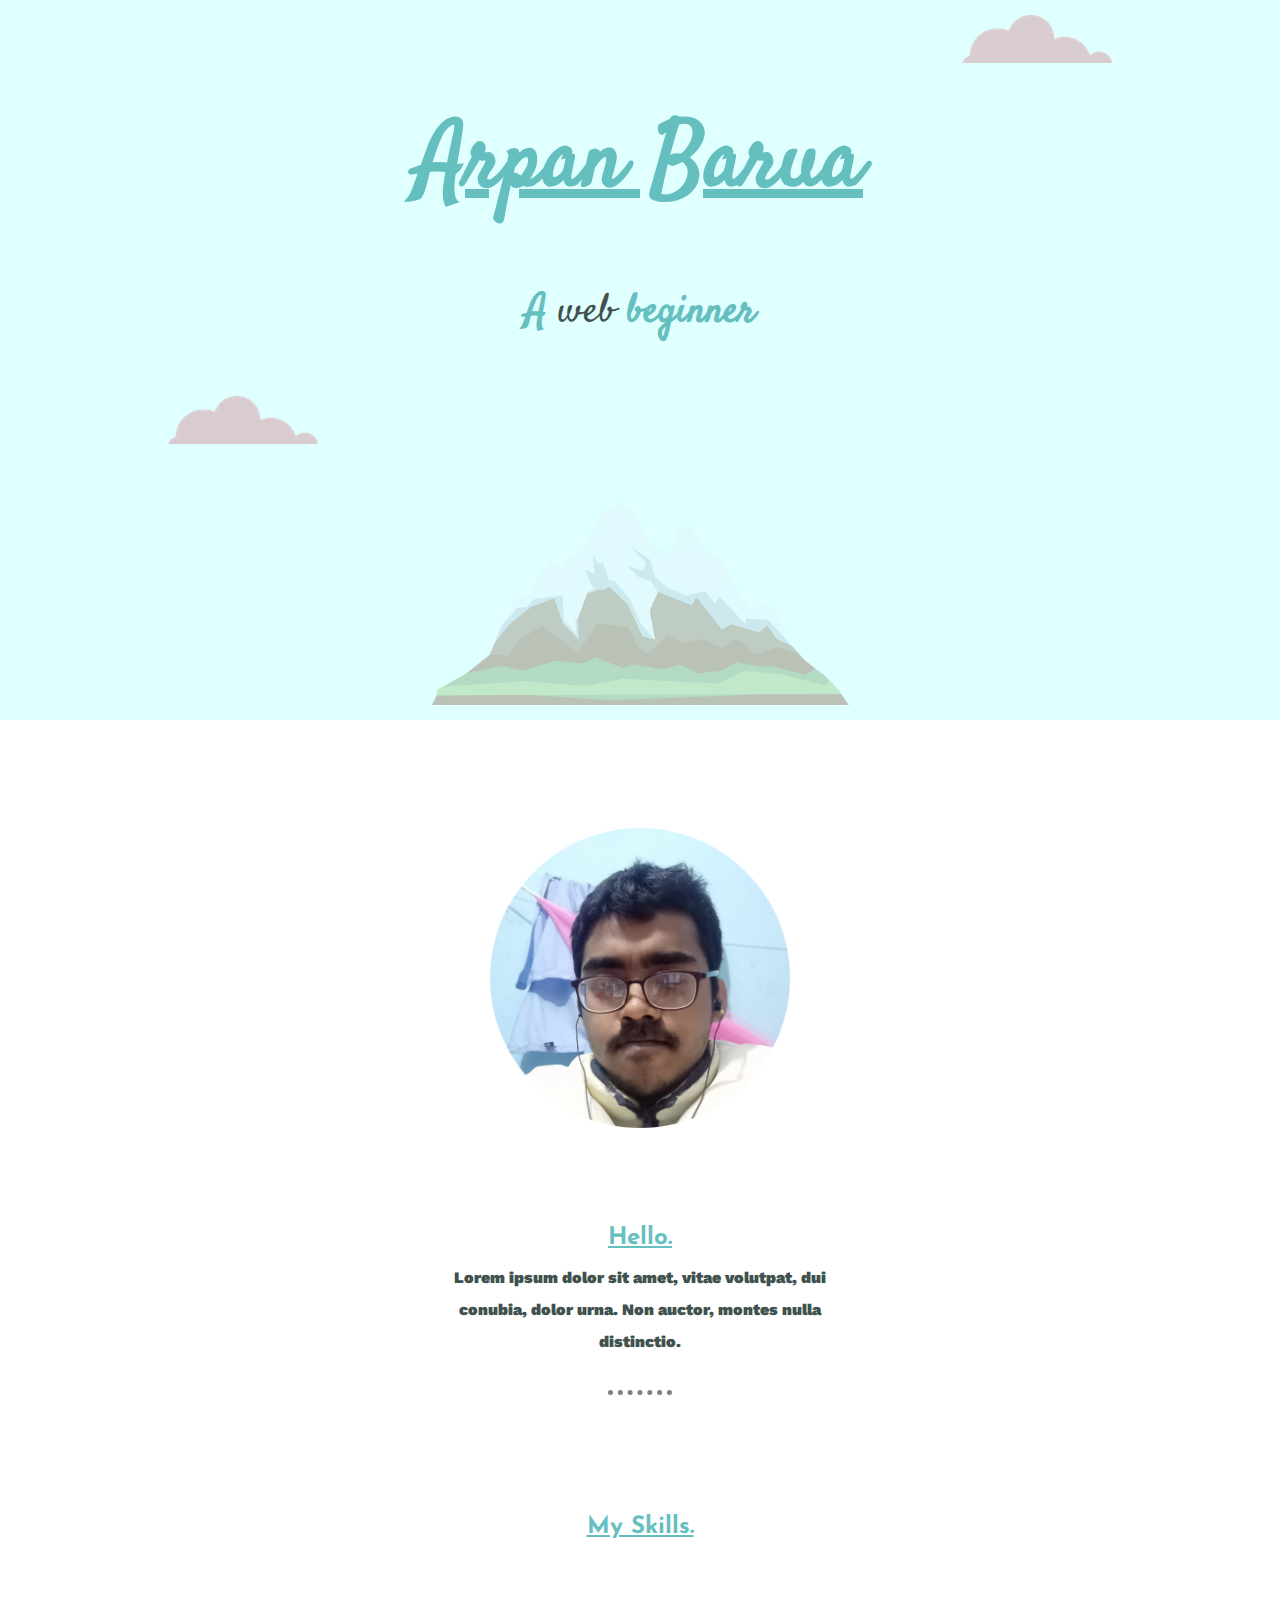
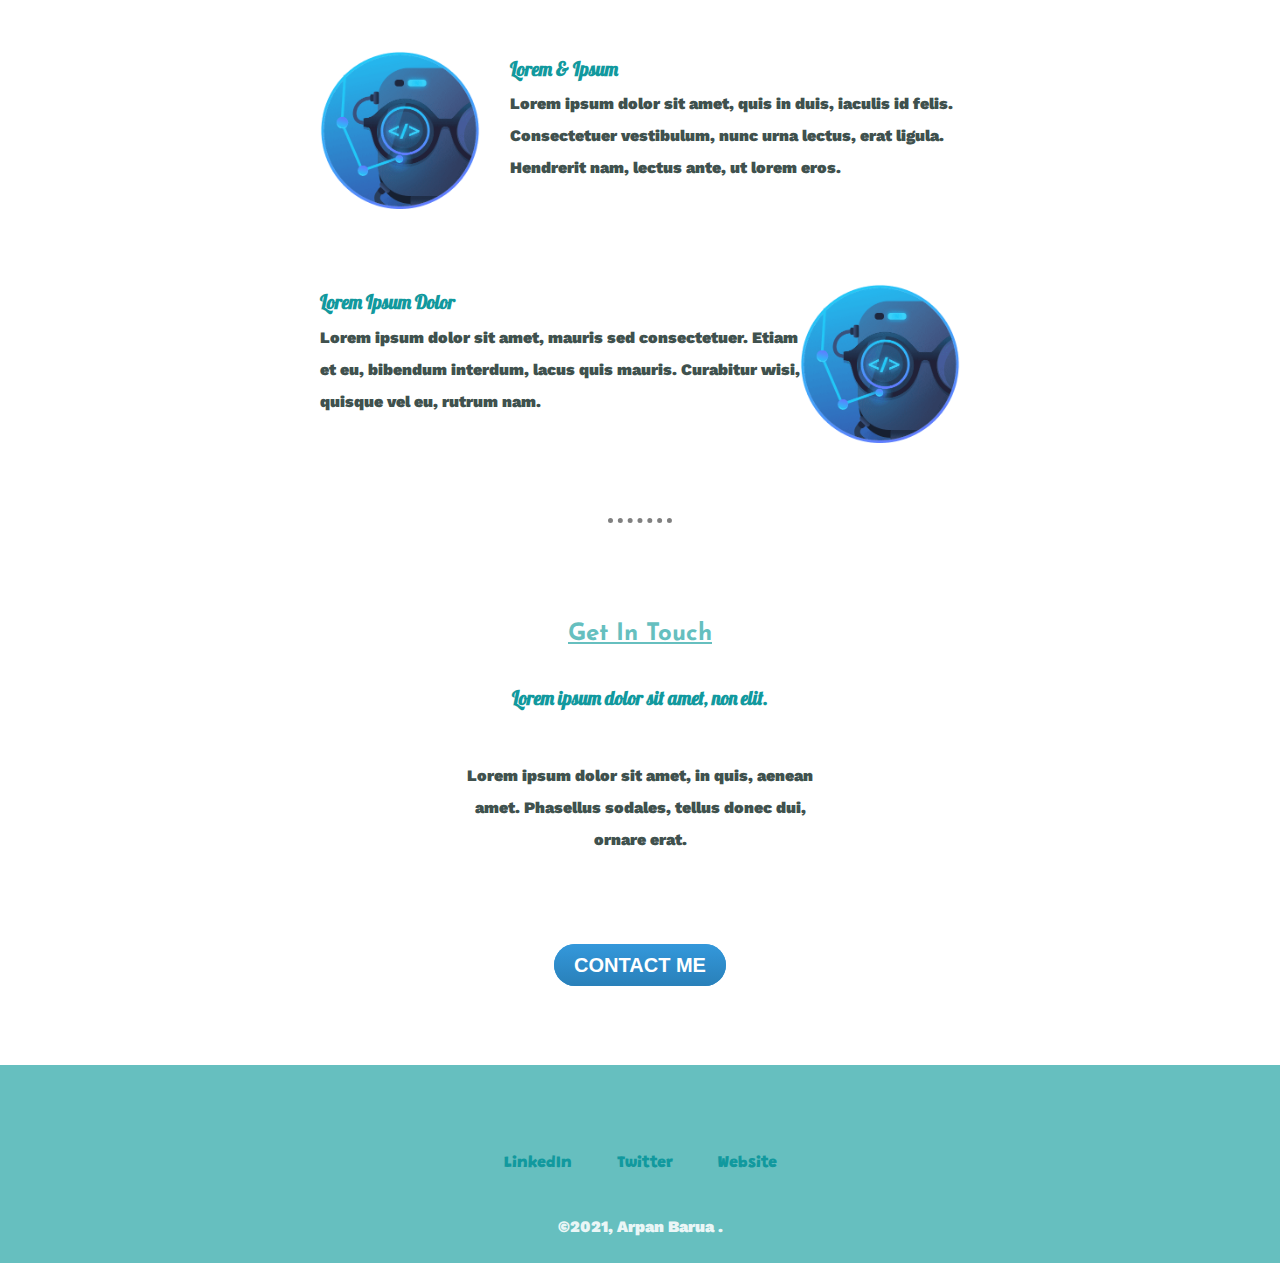
<file: index.html>
<!DOCTYPE html>
<html lang="en">

<head>
  <meta charset="UTF-8">
  <meta name="viewport" content="width=device-width, initial-scale=1.0">
  <title>Document</title>
  <link rel="stylesheet" href="index.css">
  <link rel="preconnect" href="https://fonts.gstatic.com">

  <link
    href="https://fonts.googleapis.com/css2?family=Akaya+Kanadaka&family=Cairo:wght@600&family=Josefin+Sans&family=Lobster&family=Work+Sans:wght@300&display=swap"
    rel="stylesheet">
  <link href="https://fonts.googleapis.com/css2?family=Permanent+Marker&family=Satisfy&display=swap" rel="stylesheet">
  <link href="https://fonts.googleapis.com/css2?family=Grandstander:ital,wght@1,100&display=swap" rel="stylesheet">
  <link href="https://fonts.googleapis.com/css2?family=Indie+Flower&display=swap" rel="stylesheet">
</head>

<body>
  <div class="div1">
    <img class="cloud1" src="images/cloud.png" alt="cloud1"> <br>
    <h1>Arpan Barua</h1>
    <p class="pra">A <span class="web">web</span> beginner</p> <br>
    <img class="cloud2" src="images/cloud.png" alt="cloud1"> <br>
    <img class="mountain" src="images/mountain.png" alt="moun">
  </div>
  <br>
  <div class="middle-container">
    <div class="profile">
      <img src="images/me-cropped.png" class="me" alt="">
      <h2>Hello.</h2>
      <p class="mep">Lorem ipsum dolor sit amet, vitae volutpat, dui conubia, dolor urna. Non auctor, montes nulla distinctio.</p>
    </div>
    <br>
    <hr>
    <br>

    <div class="skills">
      <h2>My Skills.</h2>
      <div class="skill-row">
        <img class="coded1" src="images/coded.png" alt="">
        <h3 class="codedh">Lorem & Ipsum</h3>
        <p class="codedp">Lorem ipsum dolor sit amet, quis in duis, iaculis id felis. Consectetuer vestibulum, nunc urna
          lectus, erat ligula. Hendrerit nam, lectus ante, ut lorem eros.</p>
      </div>
      <div class="skill-row">
        <img class="coded2" src="images/coded.png" alt="">
        <h3 class="codedh">Lorem Ipsum Dolor</h3>
        <p class="codedp">Lorem ipsum dolor sit amet, mauris sed consectetuer. Etiam et eu, bibendum interdum, lacus
          quis mauris. Curabitur wisi, quisque vel eu, rutrum nam.</p>
      </div>
    </div>
    <hr>
    <div class="contact-me">
      <h2>Get In Touch</h2>
      <h3>Lorem ipsum dolor sit amet, non elit.</h3>
      <p class="contact">Lorem ipsum dolor sit amet, in quis, aenean amet. Phasellus sodales, tellus donec dui, ornare erat.</p> <br>
      
      <a class="btn" href="mailto:arpanbarua796@email.com">CONTACT ME</a>
    
    </div>
  </div>


  <div class="bottom-container">
    <a class="footer-link" href="https://www.linkedin.com/">LinkedIn</a>
    <a class="footer-link" href="https://twitter.com/">Twitter</a>
    <a class="footer-link" href="https://www.appbrewery.co/">Website</a>
    <p class="copyright">&copy;2021, Arpan Barua .</p>
  </div>








</body>

</html>
</file>
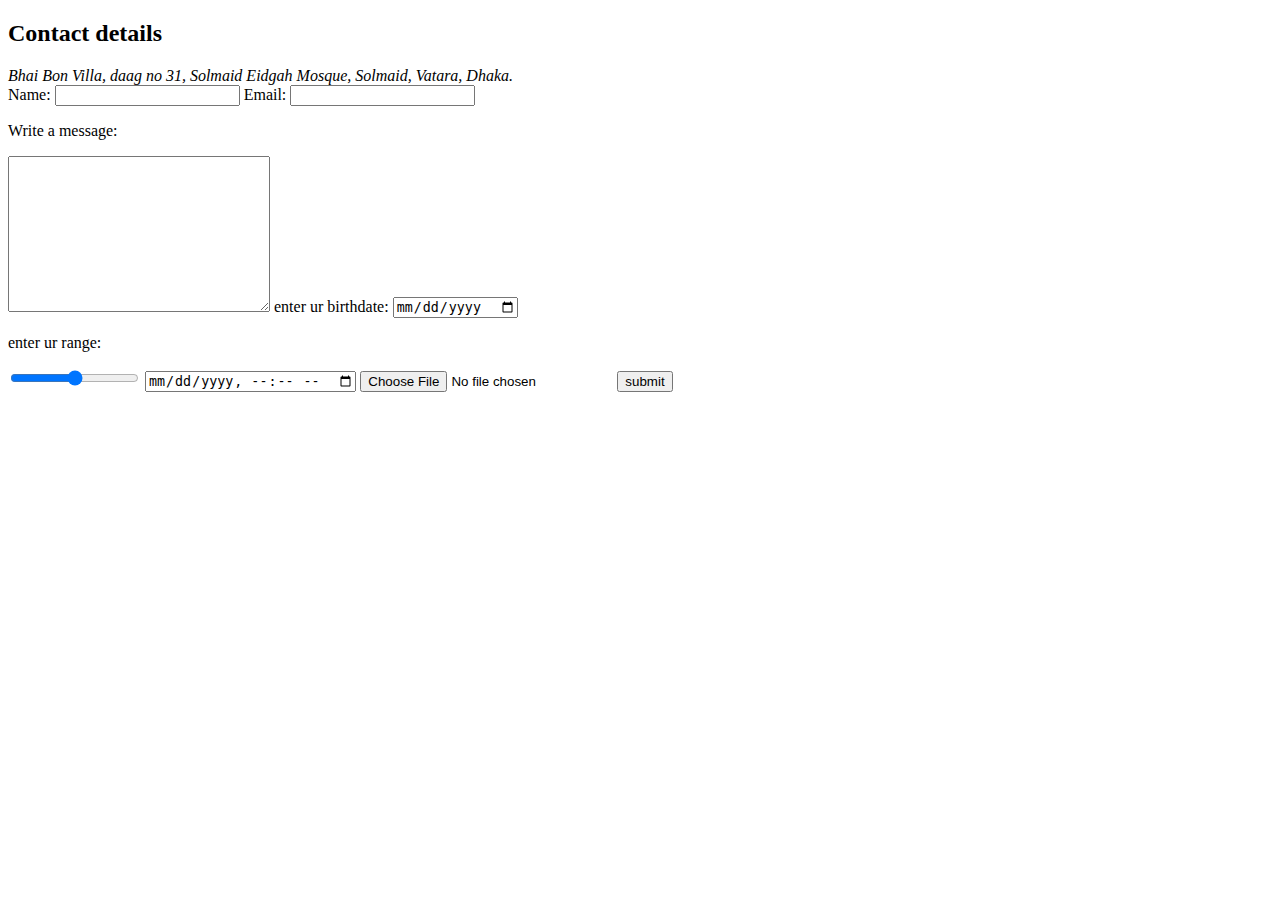
<file: html/contact.html>
<!DOCTYPE html>
<html lang="en">
<head>
    <meta charset="UTF-8">
    <meta name="viewport" content="width=device-width, initial-scale=1.0">
    <title>Contact us</title>
</head>
<body>
    <h2>Contact details</h2>
    <address>
        Bhai Bon Villa, daag no 31, Solmaid Eidgah Mosque, Solmaid, Vatara, Dhaka.
    </address>

    <form action="work4.html" method="post">
        <label for="name">Name:</label>
        <input type="text" name="name" id="name">
        <label for="email">Email:</label>
        <input type="email" name="email" id="email">
        <p>Write a message:</p>
        <textarea name="message" id="message" cols="30" rows="10"></textarea>
        <label for="birth">enter ur birthdate:</label>
        <input type="date" name="date" id="date">
        <p>enter ur range:</p>
        <input type="range" name="range" id="range">
        <input type="datetime-local" name="dl" id="dl">
        <input type="file" name="file" id="file">
        <input type="submit" value="submit">
    </form>
</body>
</html>
</file>
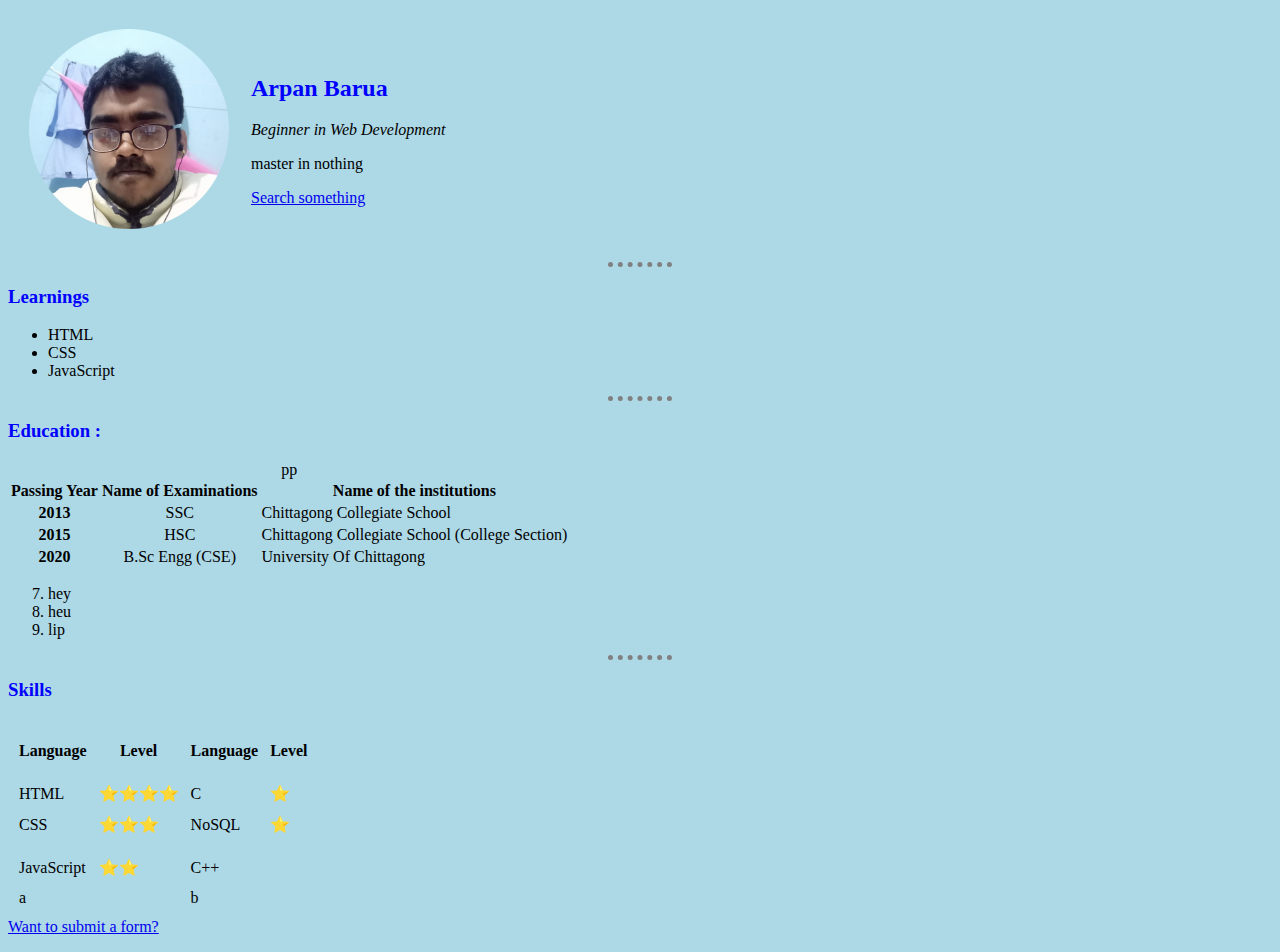
<file: html/work6.html>
<!DOCTYPE html>
<html lang="en">
<head>
    <meta charset="UTF-8">
    <meta name="viewport" content="width=device-width, initial-scale=1.0">
    <title>💗 Document</title>
    <link rel="stylesheet" href="../css/work6.css">
    <script src="../js/work5.js"></script>

</head>
<body>

  <!--<h1>The Adventures of <br> Sherlock Holmes</h1>
  <br><br>

  <h5>by</h5>  
<br><br>
  <h2>Sir Arthur Conan Doyle</h2>-->
  <table cellspacing="20">
    <tr>
     <td> <img src="../images/me-cropped.png" alt="Arpan Barua"  width="200" height="200" ></td>
     <td >
      <h2>Arpan Barua</h2>
      <p><em>Beginner in Web Development</em></p>
    <p>master in nothing</p>
     <a href="http://google.com">Search something</a></td>
    </tr>
  </table>
  
  <hr >

  <h3>Learnings</h3>
  <ul>
    <li>HTML</li>
    <li>CSS</li>
    <LI>JavaScript</LI>


  </ul>
  <hr >
  <h3>Education :</h3>
  <!--
  <table>
    <tr>
      <th>2013</th>
      <td>SSC</td>
    </tr>
    <tr>
      <th>2015</th>
      <td>HSC</td>
    </tr>
    <tr>
      <th>2016-2020</th>
      <td>B.Sc Engg from University Of Chittagong</td>
    </tr>
  </table>
-->




  <table>
    <caption>pp</caption>
    <tr>
      <th>Passing Year</th> 
      <th>Name of Examinations</th>
      <th>Name of the institutions</th>
   

    <tr>
      <th>2013</th>
      <td style="text-align: center;">SSC</td>
      <td>Chittagong Collegiate School</td>
    </tr>

    <tr>
      <th>2015</th>
      <td style="text-align: center;">HSC</td>
      <td>Chittagong Collegiate School (College Section)</td>
    </tr>

    
    <tr>
      <th>2020</th>
      <td style="text-align: center;">B.Sc Engg (CSE)</td>
      <td>University Of Chittagong</td>
    </tr>


  </table>
  <ol start="7">
    <li> hey</li>
    <li>heu</li>
    <li>lip</li>
  </ol>
  <hr>
<h3>Skills</h3>
<table cellspacing="10">
  <tr>
    <td>
      <tr>
        <th>Language</th>
        <th>Level</th>
        <th>Language</th>
        <th>Level</th>
    
      </tr>
    </td>
  </tr>
  <tr>
    <td>
      <tr>
        <td>HTML</td>
        <TD>⭐⭐⭐⭐</TD>
        <td>C</td>
        <td>⭐</td>
      </tr>
      <tr>
        <td>CSS</td>
        <td>⭐⭐⭐</td>
        <td>NoSQL</td>
        <td>⭐</td>
      </tr>
    </td>
  </tr>
  <tr>
    <td>
      <tr>
        <td>JavaScript</td>
        <td>⭐⭐</td>
        <td>C++</td>
        <td>&nbsp;</td>
      </tr>
      <tr>
        <td>a</td>
        <td></td>
        <td>b</td>
        <td></td>
      </tr>
    </td>
  </tr>
</table>


  <a href="work4.html">Want to submit a form?</a>
  <p></p>
</body>
</html>
</file>
<file: index.css>
* {
    margin: 0;
    padding: 0;
    color:  #40514E;
    font-weight: bolder;
}

body {
    line-height: 2;
}

.div1 {
    text-align: center;
    background-color: lightcyan;
    position: relative;
    height: 720px;
    width: 100%;

}

h1 {
    /* font-family: 'Akaya Telivigala', cursive; */
    font-family: 'Satisfy', cursive;
    font-size: 5.625rem;
    color: #66BFBF;
    font-weight: bolder;
    text-decoration: underline;
    /* margin: 50px auto 0 auto; */
}

.pra {
    margin-top: 0.5cm;
    margin-bottom: 0.3cm;
    font-weight: 900;
    font-size: 2.5rem;
    /* font-family: 'Stick', sans-serif; */
    font-family: 'Satisfy', cursive;
    color: #66BFBF;

}

.mountain {
    opacity: 0.3;
    height: 250px;

}

.cloud1 {
    margin-left: 21cm;
    margin-top: 0.4cm;
}

.cloud2 {
    position: relative;
    margin-right: 21cm;
    margin-bottom: 0;

}

p {
    font-family: 'Work Sans', sans-serif;
}

.me {
    height: 300px;
    margin-top: 2cm;

}

.mep{
    width: 30%;
    margin: auto;
}

p{
    line-height: 2;
}

.middle-container {
    text-align: center;
}

h2 {
    font-family: 'Josefin Sans', sans-serif;
    color: #66BFBF;
    margin-top: 2cm;
    text-decoration: underline;
}

h3 {
    font-family: 'Lobster', cursive;
    color: #11999E;

}

h4 {
    font-family: 'Cairo', sans-serif;
}

a {
    color: #11999E;
}

.web {
    font-weight: normal;
    text-shadow: burlywood;
}

.bottom-container {
    font-family: 'Grandstander', cursive;
    background-color: #66BFBF;
  
    margin-top: 70px;
    text-align: center;
    padding: 50px 0 20px;

} 
   

.bottom-container a {
    text-decoration: none;
}

.bottom-container a:hover{
    color: white;
    
}
.footer-link  {
    line-height: 6;
    margin: 10px 20px;
    color: #11999E;
}
.copyright {
    color: #EAF6F6;
    font-size: 16px;
}

.contact-me{
    line-height:3;
}

.contact{
    width: 30%;
    margin: auto;
    margin-top: 0.9cm;
    margin-bottom: 0.8cm;
}

.coded1 {
    height: 25%;
    margin-bottom: 0.5cm;
    width: 25%;
    float: left;
    margin-right: 30px;
}

.coded2 {
    height: 25%;
    margin-bottom: 0.4cm;
    width: 25%; 
    float: right;
    
}

.codedp {
    text-align: left;
   
}

.codedh {
    text-align: left;
}

.skill-row {
    width: 50%;
    /* margin: 0 auto;
    margin-top: 100px;
    margin-bottom: 100px; */
    line-height: 2;
    margin: 100px auto 100px auto;
}
/* .btnp{
    background-color:  #66BFBF;
    height: 30px; 
    width: 120px;
    
}
.btn{
     font-family:Verdana, Geneva, Tahoma, sans-serif;
     text-decoration: none;
     font-family: 'Indie Flower', cursive;
     font-size: 16px;
     font-weight: bolder;
     border-style: round;
} */

.btn {
    background: #3498db;
    background-image: -webkit-linear-gradient(top, #3498db, #2980b9);
    background-image: -moz-linear-gradient(top, #3498db, #2980b9);
    background-image: -ms-linear-gradient(top, #3498db, #2980b9);
    background-image: -o-linear-gradient(top, #3498db, #2980b9);
    background-image: linear-gradient(to bottom, #3498db, #2980b9);
    -webkit-border-radius: 28;
    -moz-border-radius: 28;
    border-radius: 28px;
    font-family: 'Montserrat',sans-serif;
    color: #ffffff;
    font-size: 20px;
    padding: 10px 20px 10px 20px;
    text-decoration: none;
  }
  
  .btn:hover {
    background: #3cb0fd;
    background-image: -webkit-linear-gradient(top, #3cb0fd, #3498db);
    background-image: -moz-linear-gradient(top, #3cb0fd, #3498db);
    background-image: -ms-linear-gradient(top, #3cb0fd, #3498db);
    background-image: -o-linear-gradient(top, #3cb0fd, #3498db);
    background-image: linear-gradient(to bottom, #3cb0fd, #3498db);
    text-decoration: none;
  }
 hr{
     border-style: none;
     border-top-style: dotted;
     border-color: gray;
     border-width: 5px;
     width: 5%;
     margin: auto;
     
     
 }
</file>
<file: css/work6.css>
body{
    background-color:lightblue
}
h2,h3{
    color: blue;
}

hr{
    border-style: none;
    border-top-style: dotted;
    border-width: 5px;
    width: 5%;
    height: 0px;
   border-color: gray;
}
a:active
{
    color:yellowgreen;
}
</file>
